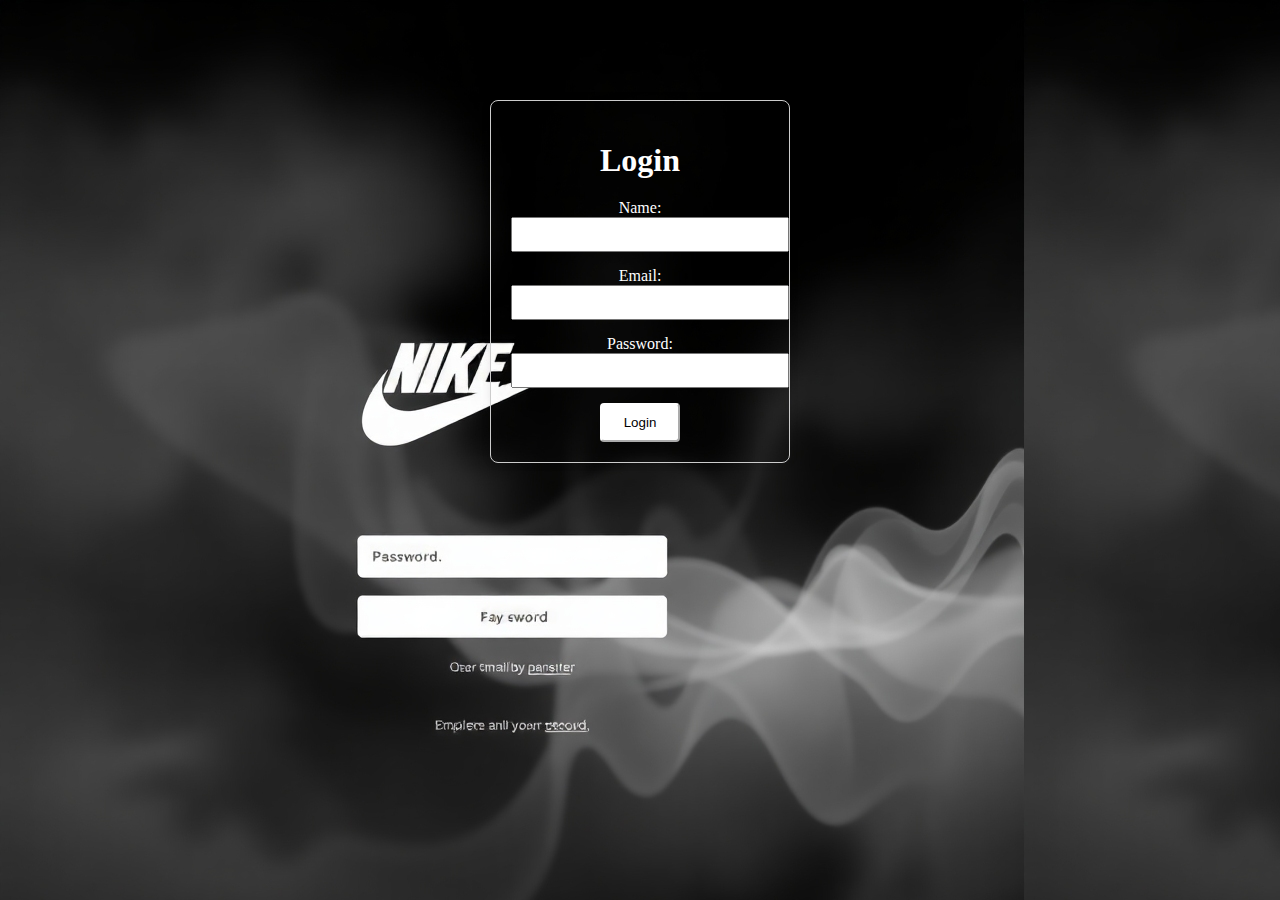
<file: shopping 2 website -/index2.html>
<!DOCTYPE html>
<html lang="en">
<head>
    <meta charset="UTF-8">
    <meta name="viewport" content="width=device-width, initial-scale=1.0">
    <title>LOGIN NOW!!!</title>
    <link rel="stylesheet" href="loginstyle.css">
</head>
<body class="loginpage">
    <div class="page">
        <h1 style="margin-bottom: 20px;">Login</h1>
        <form  method="post" id="loginForm" action="login.php">
            <div style="margin-bottom: 15px;">
                <label class=emaillabel for="name">Name:</label><br>
                <input class="emailinput" type="text" id="name" name="name" >
            </div>
            <div style="margin-bottom: 15px;">
                <label class=emaillabel for="email">Email:</label><br>
                <input class="emailinput" type="email" id="email" name="email" >
            </div>
            <div style="margin-bottom: 15px;">
                <label for="password">Password:</label><br>
                <input class="password" type="password" id="password" name="password" >
            </div>
            <a href="index4.html" target="_blank"><button class=logbutton type="submit" >Login</button></a>
        </form>
        
    </div>
</body>
<script>
    document.getElementById('loginForm').addEventListener('submit', function(event) {
            event.preventDefault(); // Prevent the form from reloading the page
            
            // Get the input values
            const name = document.getElementById('name').value;
            const email = document.getElementById('email').value;
            const password = document.getElementById('password').value;

            // Save the data to localStorage
            localStorage.setItem('name', name);
            localStorage.setItem('email', email);
            localStorage.setItem('password', password);

            // Redirect to the profile page
            window.location.href = 'index4.html';
        });
</script>

</html>
</file>
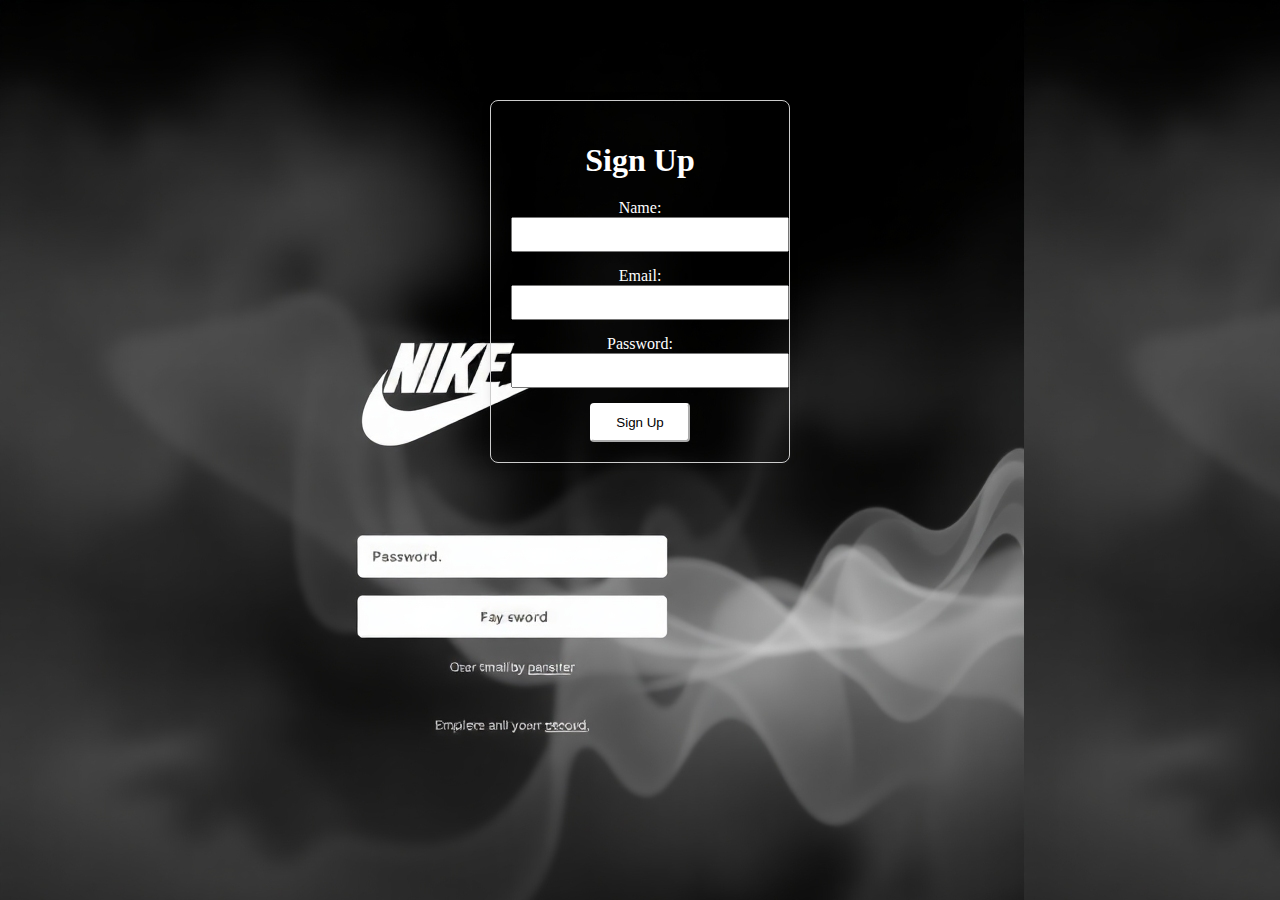
<file: shopping 2 website -/index3.html>
<!DOCTYPE html>
<html lang="en">
<head>
    <meta charset="UTF-8">
    <meta name="viewport" content="width=device-width, initial-scale=1.0">
    <title>Document</title>
</head>
<link href="signupstyle.css" rel="stylesheet">


<body class="signupbody" >
    <div class="page">
        <h1 style="margin-bottom: 20px;">Sign Up</h1>
        <form action="#">
            <div class="div">
                <label for="name">Name:</label><br>
                <input type="text" id="name" name="name" class="textinput">
            </div>
            <div class="div">
                <label for="email">Email:</label><br>
                <input type="email" id="email" name="email" class="emailinput">
            </div>
            <div class="div">
                <label for="password">Password:</label><br>
                <input type="password" id="password" name="password" class="password">
            </div>
            
        </form>
        <a href="index2.html" ><button type="submit" class="signupbutton">Sign Up</button> </a>
    </div>



</body>
</html>
</file>
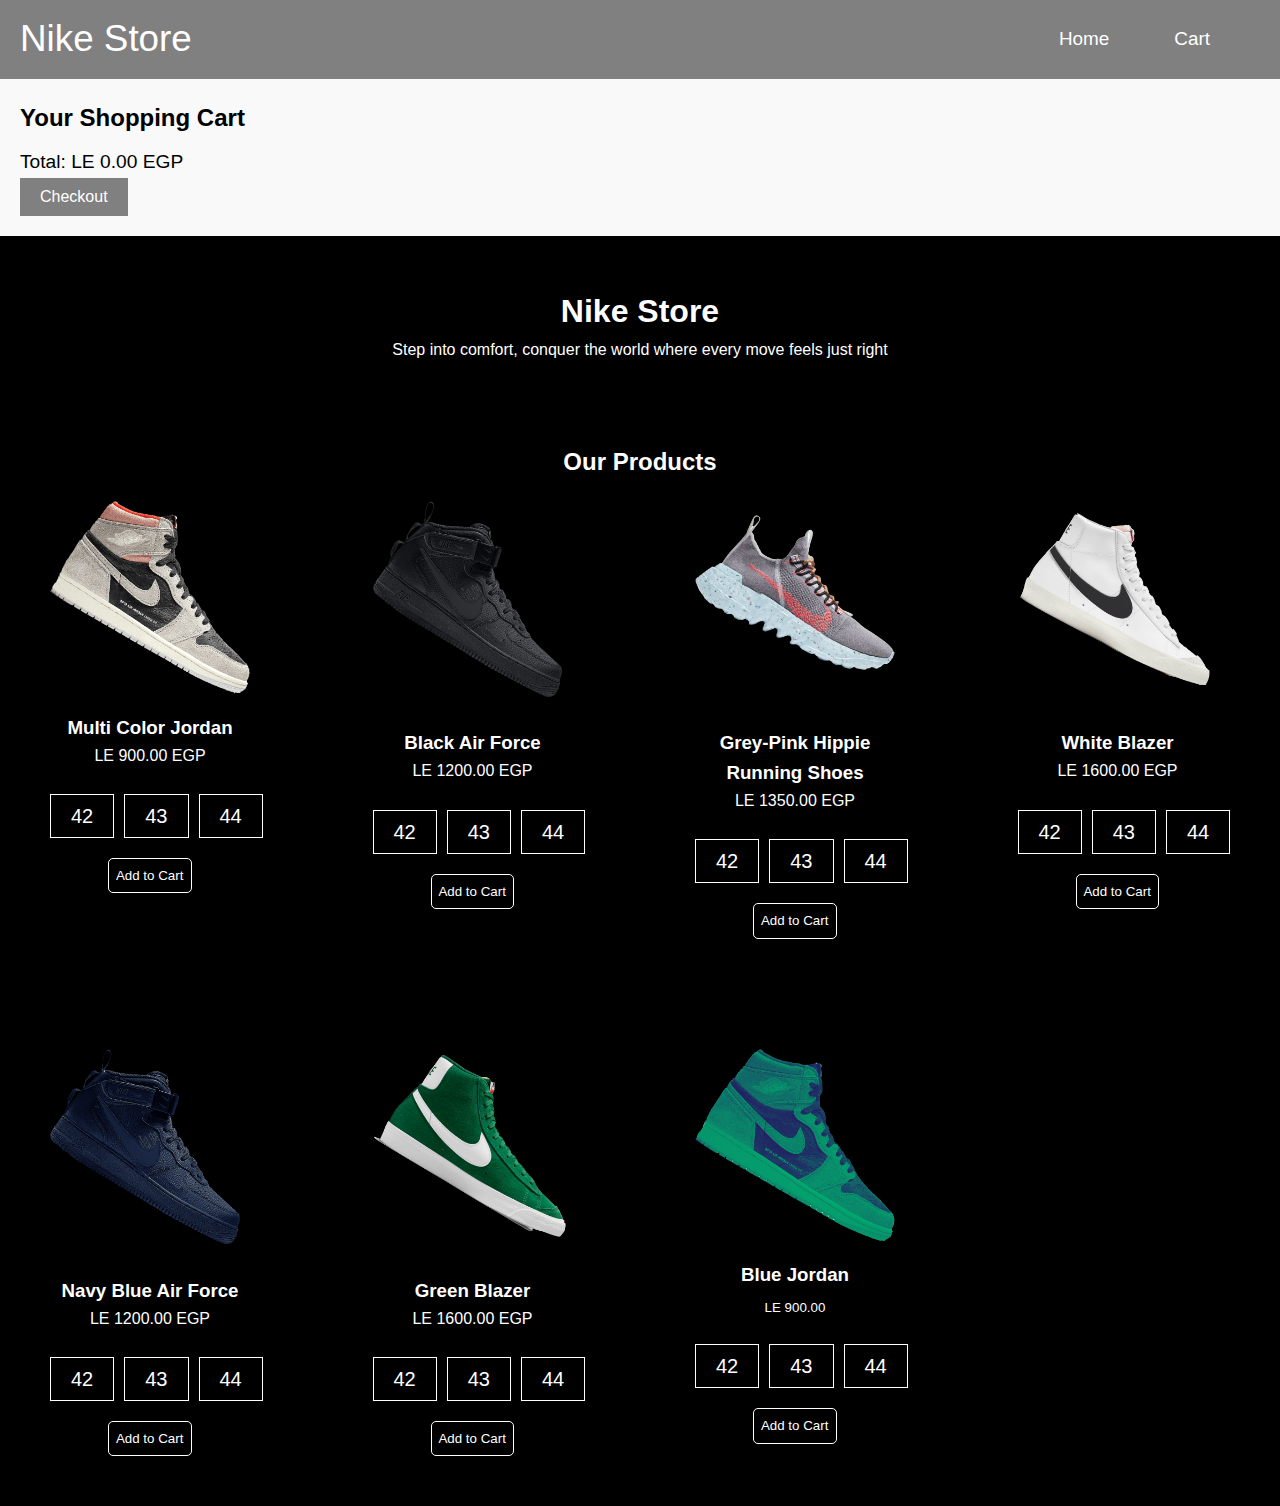
<file: shopping 2 website -/store.html>
<!DOCTYPE html>
<html lang="en">
<head>
    <meta charset="UTF-8">
    <meta name="viewport" content="width=device-width, initial-scale=1.0">
    <title>Nike Store</title>
    <link rel="stylesheet" href="storestyle.css">
</head>
<body>
    <header class="header">
        <div class="logo">Nike Store</div>
        <nav class="navbar">
            <ul>
                <li><a href="index.html">Home</a></li>
                <li><a href="#cart">Cart</a></li>
            </ul>
        </nav>
    </header>
    
    <section id="cart" class="cart">
        <h2>Your Shopping Cart</h2>
        <div class="cart-items"></div>
        <p class="cart-total">Total: LE <span id="total-price">0.00</span> EGP</p>
        <button id="checkout" class="checkout">Checkout</button>
    </section>
    <div class="payment">
        <h1 class="payTitle">Personal Information</h1>
        <label>Name and Surname</label>
        <input type="text" placeholder="John smith" class="payInput">
        <label>Phone Number</label>
        <input type="text" placeholder="+1 234 5678" class="payInput">
        <label>Address</label>
        <input type="text" placeholder="Elton St 21 22-145" class="payInput">
        <h1 class="payTitle">Card Information</h1>
        <div class="cardIcons">
            <img src="visa.png" width="40" alt="" class="cardIcon">
            <img src="imgs/master.png" alt="" width="40" class="cardIcon">
        </div>
        <input type="password" class="payInput" placeholder="Card Number">
        <div class="cardInfo">
            <input type="text" placeholder="mm" class="payInput sm">
            <input type="text" placeholder="yyyy" class="payInput sm">
            <input type="text" placeholder="cvv" class="payInput sm">
        </div>
        <a href="index4.html"><button class="payButton">Checkout!</button></a>
        <span class="close">X</span>
    </div>
   
    <section id="home" class="hero">
        <h1> Nike Store</h1>
        <p>Step into comfort, conquer the world where every move feels just right</p>
    </section>

    <section id="products" class="products">
        <h2>Our Products</h2>
        <div class="product-grid">
            <div id="begin" class="product-card">
                <img src="imgs/jordan.png" alt="Product 1">
                <h3>Multi Color Jordan</h3>
                <p>LE 900.00 EGP</p><br>
                <div class="sizes">
                    <div class="size">42</div>
                    <div class="size">43</div>
                    <div class="size">44</div>
                </div>
                <button class="add-to-cart" data-product="multi color jordan"><p>&nbsp; Add to Cart &nbsp;</p></button>
            </div>
            <div class="product-card">
                <img src="imgs/air.png" alt="Product 2">
                <h3>Black Air Force</h3>
                <p>LE 1200.00 EGP</p><br>
                <div class="sizes">
                    <div class="size">42</div>
                    <div class="size">43</div>
                    <div class="size">44</div>
                </div>
                <button class="add-to-cart" data-product="black air force"><p>&nbsp; Add to Cart &nbsp;</p></button>
            </div>
            <div class="product-card">
                <img src="imgs/hippie.png" alt="Product 3">
                <h3>Grey-Pink Hippie Running Shoes</h3>
                <p>LE 1350.00 EGP</p><br>
                <div class="sizes">
                    <div class="size">42</div>
                    <div class="size">43</div>
                    <div class="size">44</div>
                </div>
                <button class="add-to-cart" data-product="Hippie running shoes"><p>&nbsp; Add to Cart &nbsp;</p></button>
            </div>
            <div class="product-card">
                <img src="imgs/blazer.png" alt="Product 4">
                <h3>White Blazer</h3>
                <p>LE 1600.00 EGP</p><br>
                <div class="sizes">
                    <div class="size">42</div>
                    <div class="size">43</div>
                    <div class="size">44</div>
                </div>
                <button class="add-to-cart" data-product="white blazer"><p>&nbsp; Add to Cart &nbsp;</p></button>
            </div>
            <div class="product-card">
                <img src="imgs/air2.png" alt="Product 5">
                <h3>Navy Blue Air Force</h3>
                <p>LE 1200.00 EGP</p><br>
                <div class="sizes">
                    <div class="size">42</div>
                    <div class="size">43</div>
                    <div class="size">44</div>
                </div>
                <button class="add-to-cart" data-product="Navy blue Air Force"> <p>&nbsp; Add to Cart &nbsp;</p></button>
            </div>
            <div id="middle" class="product-card">
                <img src="imgs/blazer2.png" alt="Product 6">
                <h3>Green Blazer </h3>
                <p>LE 1600.00 EGP</p><br>
                <div class="sizes">
                    <div class="size">42</div>
                    <div class="size">43</div>
                    <div class="size">44</div>
                </div>
                <button class="add-to-cart" data-product="Madness Crewneck "><p>&nbsp; Add to Cart &nbsp;</p></button>
            </div>
            <div class="product-card">
                <img src="imgs/jordan2.png" alt="Product 7">
                <h3>Blue Jordan </h3>
                <p><sub>LE 900.00</sub> </p><br>
                <div class="sizes">
                    <div class="size">42</div>
                    <div class="size">43</div>
                    <div class="size">44</div>
                </div>
                <button class="add-to-cart" data-product="Black off Shoulder Drapped Long Sleeve"><p>&nbsp; Add to Cart &nbsp;</p></button>
            </div>
            
           
           
           
        </div>
    </section>

    

    <script src="app.js"></script>
</body>
</html>
</file>
<file: shopping 2 website -/loginstyle.css>
body{
    background-image: url('nikebg.png');
    background-repeat: cover;
    color:white;
    border-color: white;
    border-radius: 7px;
    display:flex;
    flex-direction: column;
    justify-content: center;
    margin: auto;
    top:0;
    bottom:0;
    right:0;
    left:0;
    width:300px;
    
}
.page{
    text-align: center; 
    border: 1px solid #ccc; 
    padding: 20px; 
    border-radius: 8px;
    box-shadow: 0 0 10px rgba(0, 0, 0, 0.1);
    justify-content: center;
    align-items: center;
    margin-top: 100px;
}
.logbutton{
    
    font-weight: 300px;
    padding: 10px 20px; 
    background-color: #007BFF; 
    color: black; 
    border-color: white;
    background-color: white;
    border-radius: 4px; 
    cursor: pointer;
    width:80px;
    text-align: center;

    
}
.emailinput{
    padding: 8px; 
    width: 100%
}
.password{
    padding: 8px; 
    width: 100%;
}
</file>
<file: shopping 2 website -/signupstyle.css>
body{
   
    background-image: url('nikebg.png');
    background-repeat: cover;
    color:white;
    border-color: white;
    border-radius: 7px;
    display:flex;
    flex-direction: column;
    justify-content: center;
    margin: auto;
    top:0;
    bottom:0;
    right:0;
    left:0;
    width:300px;
    
}
.page{
    text-align: center; 
    border: 1px solid #ccc; 
    padding: 20px;
    border-radius: 8px;
    box-shadow: 0 0 10px rgba(0, 0, 0, 0.1);
    padding: 20px; 
    justify-content: center;
    align-items: center;
    margin-top: 100px;
}
.div{
    margin-bottom: 15px;
}
.signupbutton{
    
    font-weight: 300px;
    padding: 10px 20px; background-color: #007BFF; 
    color: black; 
    border-color: white;
    background-color: white;
    border-radius: 4px; 
    cursor: pointer;
    width:100px;
    text-align: center;

    
}
.textinput{
  padding: 8px; 
  width: 100%
}
.emailinput{
    padding: 8px; 
    width: 100%
}
.password{
    padding: 8px; 
    width: 100%;
}
</file>
<file: shopping 2 website -/storestyle.css>
/* Reset */
* {
    margin: 0;
    padding: 0;
    box-sizing: border-box;
}

/* General */
body {
    font-family: Arial, sans-serif;
    line-height: 1.6;
    background-color: #000000;
}

header {
    display: flex;
    justify-content: space-between;
    align-items: center;
    padding: 10px 20px;
    background: grey;
    color: #fff;
}

header .logo {
    font-size: 2.3em;
}

header .navbar ul {
    list-style: none;
    display: flex;
    gap: 15px;
}

header .navbar ul li a {
    color: #fff;
    text-decoration: none;
    font-size: 0.5cm;
    padding: 0px 50px 0px 0px;
}

.hero {
    text-align: center;
    padding: 50px 20px;
    color: #ffffff;
}


.products {
    color: #fff;
    padding: 30px ;
    text-align: center;
}

.products .product-grid {
    display: grid;
    gap: 70px;
    max-block-size: 30cm;
    grid-template-columns: repeat(auto-fit, minmax(200px, 1fr));
    
}

.product-card {
    width:  240px;
    border: 0px solid #ffffff;
    padding: 20px;
    text-align: center;
}

.product-card img {
    max-width: 100%;
    height: auto;
    margin-bottom: 10px;
}

footer {
    text-align: center;
    padding: 10px;
    background: #ffffff;
    color: #fff;
    margin-top: 20px;
}
.add-to-cart{
    background-color: #000000;
    border: #ffffff solid 1px;
    border-radius: 5px;
    line-height: 2.5;
    color: #fff;
    size: 20px;
}
.add-to-cart:hover{
    background-color: grey;
}
.cart {
    padding: 20px;
    background-color: #f9f9f9;
}
.payment {
    width: 500px;
    height: 520px;
    background-color: white;
    position: absolute;
    top: 0;
    bottom:0;
    left: 0;
    right: 0;
    margin: auto;
    padding: 10px 50px;
    display: none;
    flex-direction: column;
    -webkit-box-shadow: 0px 0px 13px 2px rgba(0, 0, 0, 0.3);/*box shadow gener*/
    box-shadow: 0px 0px 13px 2px rgba(0, 0, 0, 0.3);
  }
  
  .payTitle {
    font-size: 20px;
    color: lightgray;
  }
  
  label {
    font-size: 14px;
    font-weight: 300;
  }
  
  .payInput {
    padding: 10px;
    margin: 10px 0px;
    border: none;
    border-bottom: 1px solid gray;
  }
  
  .payInput::placeholder {
    color: rgb(163, 163, 163);
  }
  
  .cardIcons {
    display: flex;
  }
  
  .cardIcon {
    margin-right: 10px;
  }
  
  .cardInfo {
    display: flex;
    justify-content: space-between;
  }
  
  .sm {
    width: 30%;
  }
  
  .payButton {
    /*position: absolute;*/
    height: 40px;
    margin: 10px;
    padding: 10px;
    /*bottom: -40;*/
    width: 100%;
    /*left: 0;*/
    -webkit-box-shadow: 0px 0px 13px 2px rgba(0, 0, 0, 0.3);
    box-shadow: 0px 0px 13px 2px rgba(0, 0, 0, 0.3);
    background-color: #369e62;
    color: white;
    border: none;
    cursor: pointer;
  }
  
  .close {
    width: 20px;
    height: 20px;
    position: absolute;
    background-color: gray;
    color: white;
    top: 10px;
    right: 10px;
    display: flex;
    align-items: center;
    justify-content: center;
    cursor: pointer;
    padding: 2px;
  }
  

.cart-items {
    display: flex;
    flex-direction: column;
    gap: 15px;
}

.cart-item {
    display: flex;
    align-items: center;
    gap: 15px;
}

.cart-item img {
    width: 60px;
    height: 60px;
    object-fit: cover;
}

.cart-total {
    font-size: 1.2em;
    margin-top: 10px;
}

.checkout {
    padding: 10px 20px;
    background-color: grey;
    color: #fff;
    border: none;
    cursor: pointer;
    font-size: 1em;
}

.checkout:hover {
    background-color: black;
}
.sizes {
  display: flex;
  margin-bottom: 20px;
}



.size {
  padding: 5px 20px;
  border: 1px solid white;
  margin-right: 10px;
  cursor: pointer;
  font-size: 20px;
}
</file>
